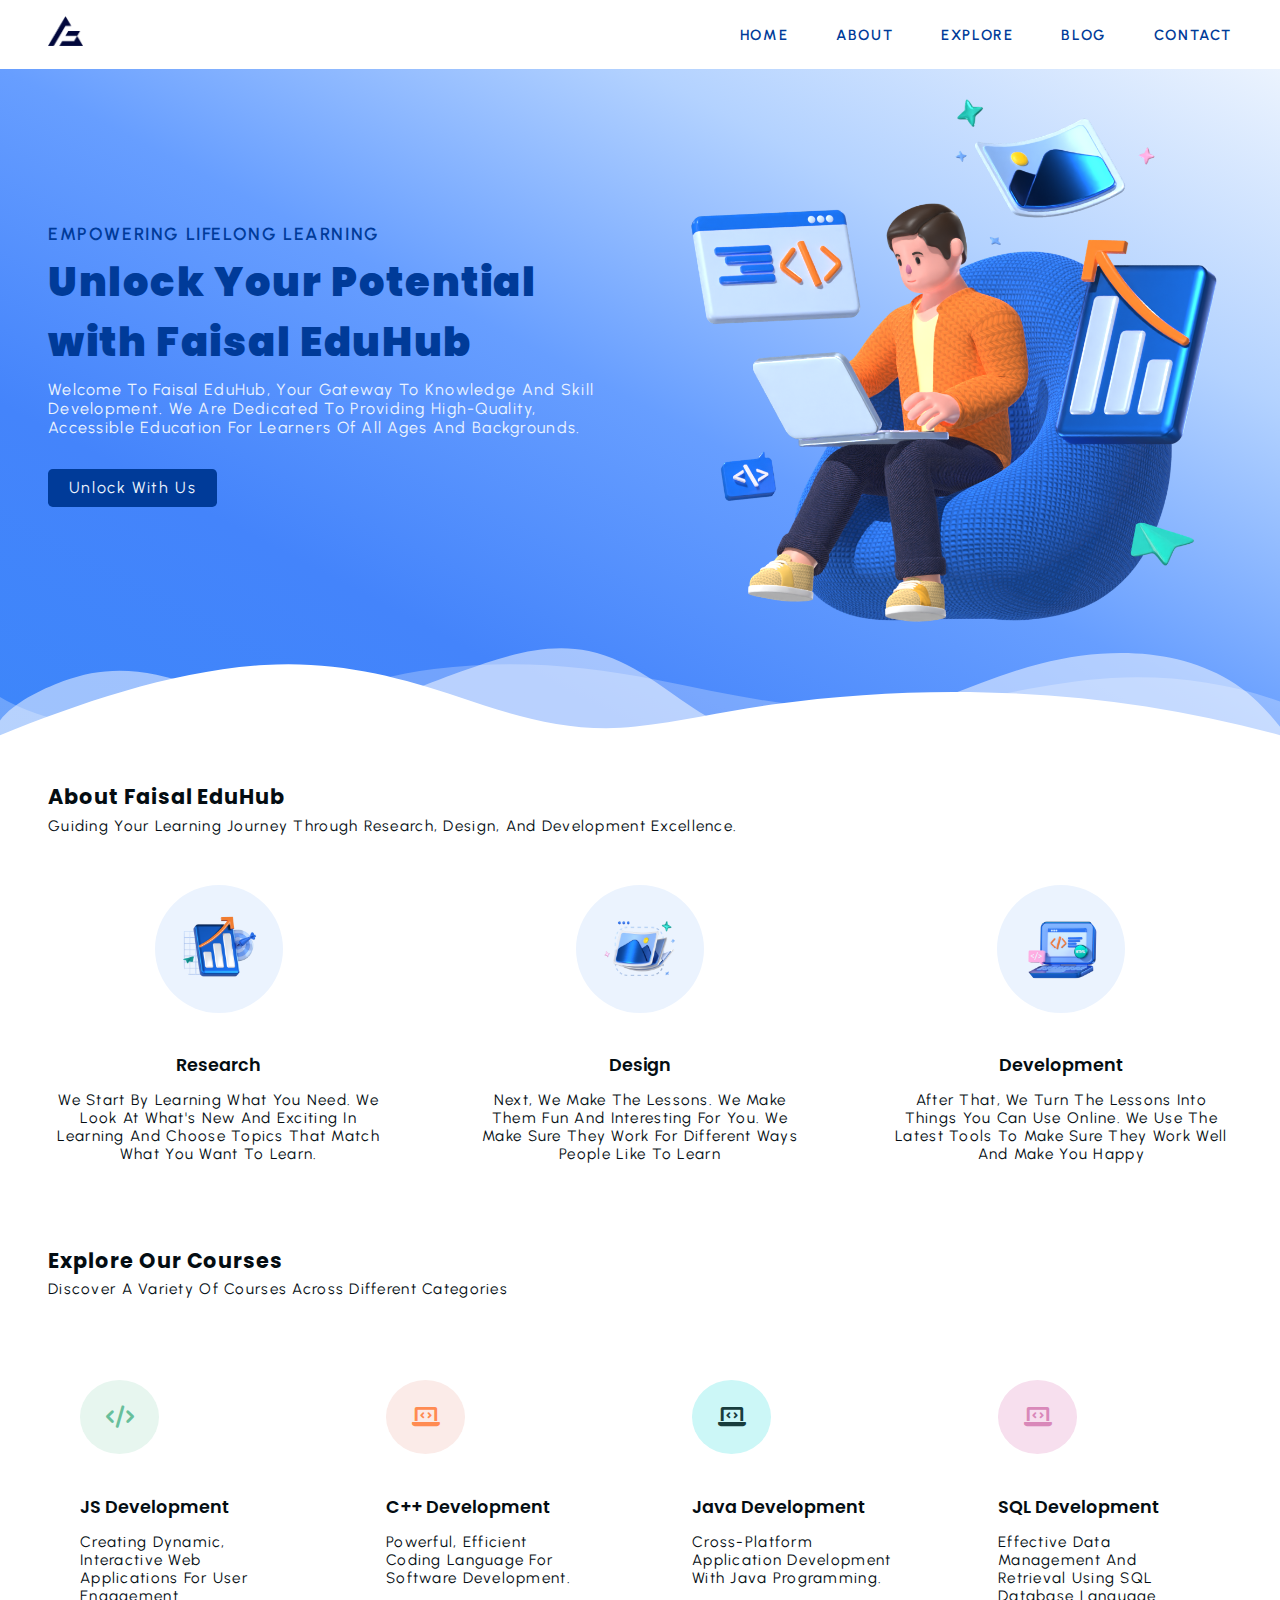
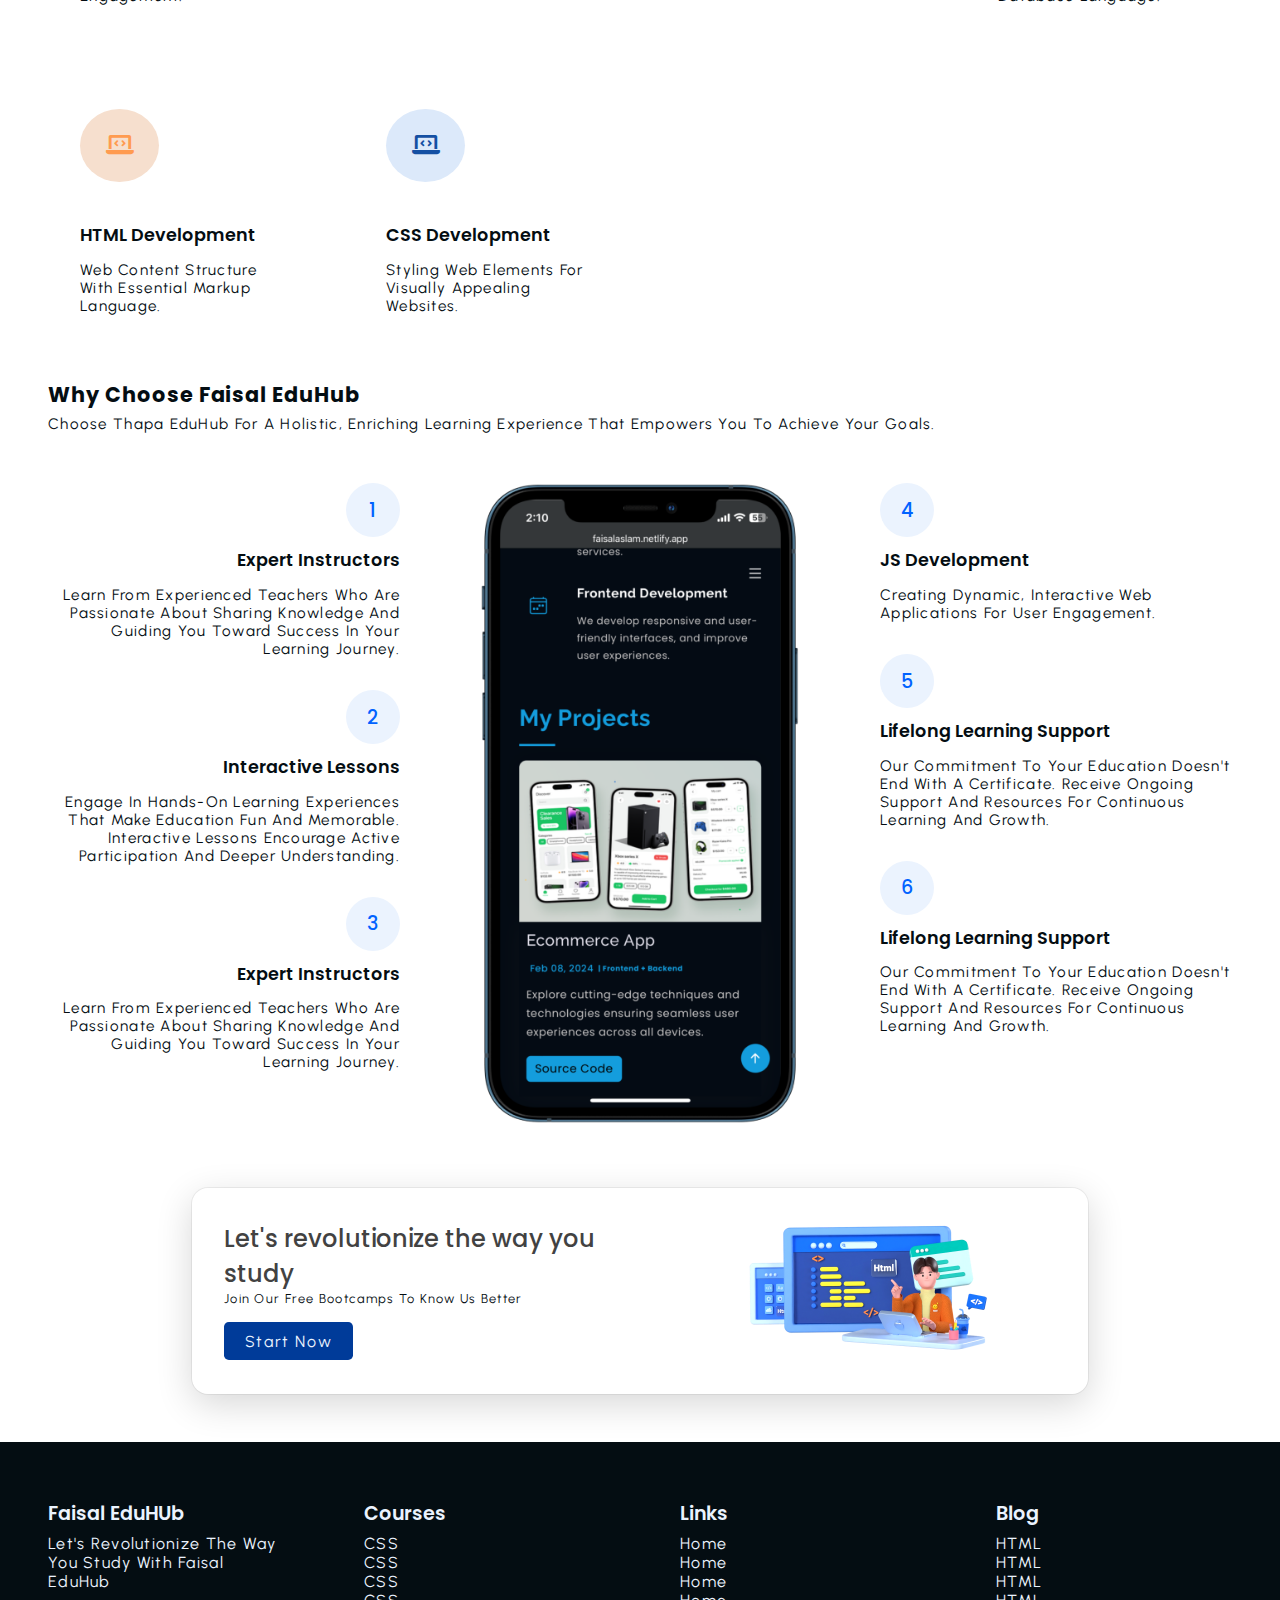
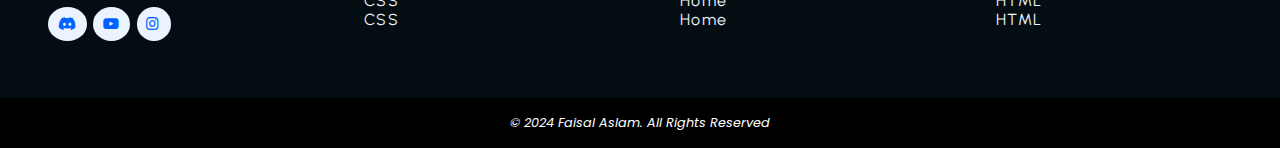
<file: index.html>
<!DOCTYPE html>
<html lang="en">

<head>
    <meta charset="UTF-8">
    <meta name="viewport" content="width=device-width, initial-scale=1.0">
    <title>Faisal EduHub</title>
    <link rel="stylesheet" href="css/style.css">
    <link rel="stylesheet" href="https://cdnjs.cloudflare.com/ajax/libs/font-awesome/6.0.0/css/all.min.css"
        integrity="sha512-9usAa10IRO0HhonpyAIVpjrylPvoDwiPUiKdWk5t3PyolY1cOd4DSE0Ga+ri4AuTroPR5aQvXU9xC6qOPnzFeg=="
        crossorigin="anonymous" referrerpolicy="no-referrer" />
</head>

<body>

    <!-- ========== Start Header Section ========== -->
    <header>
        <div class="container">
            <div class="section-header">
                <div class="image">
                    <a href="index.html"><img src="./images/myLogo.png" alt="My Brand Logo"></a>
                </div>

                <ul class="nav-bar">
                    <li class="nav-items"><a href="index.html" class="nav-lins">home</a></li>
                    <li class="nav-items"><a href="about.html" class="nav-lins">about</a></li>
                    <li class="nav-items"><a href="explore.html" class="nav-lins">explore</a></li>
                    <li class="nav-items"><a href="blog.html" class="nav-lins">blog</a></li>
                    <li class="nav-items"><a href="contact.html" class="nav-lins">contact</a></li>
                </ul>

            </div>
        </div>
    </header>

    <!-- ========== End Header Section ========== -->

    <!-- ========== Start Hero Section ========== -->
    <main>
        <div class="hero-section">
            <div class="container ">
                <div class="grid grid-two--cols">
                    <div class="hero-left">
                        <div class="hero-subh">
                            <p>EMPOWERING LIFELONG LEARNING</p>
                        </div>
                        <div class="hero-heading">
                            <h1>Unlock Your Potential with Faisal EduHub</h1>
                        </div>
                        <div class="hero-para">
                            <p>
                                Welcome to Faisal EduHub, your gateway to knowledge and skill
                                development. We are dedicated to providing high-quality,
                                accessible education for learners of all ages and backgrounds.
                            </p>
                        </div>

                        <div class="hero-button">
                            <a href="#" class="button">Unlock with us</a>
                        </div>
                    </div>

                    <div class="hero-right">
                        <div class="hero-image">
                            <img src="./images/main-hero.png" alt="Coding With Faisal">
                        </div>
                    </div>
                </div>
            </div>
        </div>

        <!-- Shape Divider -->
        <div class="custom-shape-divider-bottom-1732095717">
            <svg data-name="Layer 1" xmlns="http://www.w3.org/2000/svg" viewBox="0 0 1200 120"
                preserveAspectRatio="none">
                <path
                    d="M0,0V46.29c47.79,22.2,103.59,32.17,158,28,70.36-5.37,136.33-33.31,206.8-37.5C438.64,32.43,512.34,53.67,583,72.05c69.27,18,138.3,24.88,209.4,13.08,36.15-6,69.85-17.84,104.45-29.34C989.49,25,1113-14.29,1200,52.47V0Z"
                    opacity=".25" class="shape-fill"></path>
                <path
                    d="M0,0V15.81C13,36.92,27.64,56.86,47.69,72.05,99.41,111.27,165,111,224.58,91.58c31.15-10.15,60.09-26.07,89.67-39.8,40.92-19,84.73-46,130.83-49.67,36.26-2.85,70.9,9.42,98.6,31.56,31.77,25.39,62.32,62,103.63,73,40.44,10.79,81.35-6.69,119.13-24.28s75.16-39,116.92-43.05c59.73-5.85,113.28,22.88,168.9,38.84,30.2,8.66,59,6.17,87.09-7.5,22.43-10.89,48-26.93,60.65-49.24V0Z"
                    opacity=".5" class="shape-fill"></path>
                <path
                    d="M0,0V5.63C149.93,59,314.09,71.32,475.83,42.57c43-7.64,84.23-20.12,127.61-26.46,59-8.63,112.48,12.24,165.56,35.4C827.93,77.22,886,95.24,951.2,90c86.53-7,172.46-45.71,248.8-84.81V0Z"
                    class="shape-fill"></path>
            </svg>
        </div>
    </main>
    <!-- ========== End Hero Section ========== -->

    <br>

    <!-- ========== Start About Section ========== -->
    <div class="container">
        <section class="section-about">
            <div class="heading">
                <h2>
                    About Faisal EduHub
                </h2>
            </div>
            <div class="para">
                <p>
                    Guiding Your Learning Journey through Research, Design, and Development Excellence.
                </p>
            </div>
            <br>
            <br>
            <div class="grid grid-three--cols">
                <div class="child">
                    <div class="about-image">
                        <img src="./images/research.png" alt="Research logo">
                    </div>

                    <div class="heading-3">
                        <h3>
                            Research
                        </h3>
                    </div>
                    <div class="para">
                        <p>
                            We start by learning what you need. We look at what's new and exciting in learning and
                            choose
                            topics
                            that match what you want to learn.
                        </p>
                    </div>
                </div>

                <div class="child">
                    <div class="about-image">
                        <img src="./images/design.png" alt="Research logo">
                    </div>

                    <div class="heading-3">
                        <h3>
                            Design
                        </h3>
                    </div>
                    <div class="para">
                        <p>
                            Next, we make the lessons. We make them fun and interesting for you. We make sure they work
                            for
                            different ways people like to learn
                        </p>
                    </div>
                </div>

                <div class="child">
                    <div class="about-image">
                        <img src="./images/Coding.png" alt="Design logo">
                    </div>

                    <div class="heading-3">
                        <h3>
                            Development
                        </h3>
                    </div>
                    <div class="para">
                        <p>
                            After that, we turn the lessons into things you can use online. We use the latest tools to
                            make
                            sure they work well and make you happy
                        </p>
                    </div>
                </div>


            </div>
        </section>
    </div>

    <!-- ========== End About Section ========== -->
    <br>
    <br>
    <!-- ========== Start Courses Section ========== -->
    <div class="container">
        <section class="section-about">
            <div class="heading">
                <h2>
                    Explore Our Courses
                </h2>
            </div>
            <div class="para">
                <p>
                    Discover a variety of courses across different categories
                </p>
            </div>
            <br>
            <br>
            <div class="grid grid-four--cols">
                <div class="course">
                    <div class="course-section">
                        <i class="fa-solid fa-code"></i>
                    </div>

                    <div class="heading-3">
                        <h3>
                            JS Development
                        </h3>
                    </div>
                    <div class="para">
                        <p>
                            Creating dynamic, interactive web applications for user engagement.
                        </p>
                    </div>
                </div>
                <div class="course">
                    <div class="course-section">
                        <i class="fa-solid fa-laptop-code"></i>
                    </div>

                    <div class="heading-3">
                        <h3>
                            C++ Development
                        </h3>
                    </div>
                    <div class="para">
                        <p>
                            Powerful, efficient coding language for software development.
                    </div>
                </div>
                <div class="course">
                    <div class="course-section">
                        <i class="fa-solid fa-laptop-code"></i>
                    </div>

                    <div class="heading-3">
                        <h3>
                            Java Development
                        </h3>
                    </div>
                    <div class="para">
                        <p>
                            Cross-platform application development with Java programming.
                        </p>
                    </div>
                </div>
                <div class="course">
                    <div class="course-section">
                        <i class="fa-solid fa-laptop-code"></i>
                    </div>

                    <div class="heading-3">
                        <h3>
                            SQL Development
                        </h3>
                    </div>
                    <div class="para">
                        <p>
                            Effective data management and retrieval using SQL database language.
                        </p>
                    </div>
                </div>
                <div class="course">
                    <div class="course-section">
                        <i class="fa-solid fa-laptop-code"></i>
                    </div>

                    <div class="heading-3">
                        <h3>
                            HTML Development
                        </h3>
                    </div>
                    <div class="para">
                        <p>
                            Web content structure with essential markup language.
                        </p>
                    </div>
                </div>
                <div class="course">
                    <div class="course-section">
                        <i class="fa-solid fa-laptop-code"></i>
                    </div>

                    <div class="heading-3">
                        <h3>
                            CSS Development
                        </h3>
                    </div>
                    <div class="para">
                        <p>
                            Styling web elements for visually appealing websites.
                        </p>
                    </div>
                </div>


            </div>
        </section>
    </div>
    <!-- ========== End Courses Section ========== -->

    <!-- ========== Start Why Choose Us Section ========== -->
    <div class="container">
        <section class="section-about">
            <div class="heading">
                <h2>
                    Why Choose Faisal EduHub
                </h2>
            </div>
            <div class="para">
                <p>
                    Choose Thapa EduHub for a holistic, enriching learning experience that empowers you to achieve your
                    goals.
                </p>
            </div>
            <br>
            <br>
            <div class="why-choose">
                <div class="grid grid-three--cols">
                    <div class="why-choose--left">
                        <div class="data">
                            <div class="heading-3">
                                <h4>
                                    1
                                </h4>
                            </div>
                            <div class="heading-3">
                                <h3>
                                    Expert Instructors
                                </h3>
                            </div>
                            <div class="para">
                                <p>
                                    Learn from experienced teachers who are passionate about sharing knowledge and
                                    guiding
                                    you
                                    toward success in your learning journey.
                                </p>
                            </div>
                        </div>
                        <div class="data">
                            <div class="heading-3">
                                <h4>
                                    2
                                </h4>
                            </div>
                            <div class="heading-3">
                                <h3>
                                    Interactive Lessons
                                </h3>
                            </div>
                            <div class="para">
                                <p>
                                    Engage in hands-on learning experiences that make education fun and memorable.
                                    Interactive lessons encourage active participation and deeper understanding.
                                </p>
                            </div>
                        </div>
                        <div class="data">
                            <div class="heading-3">
                                <h4>
                                    3
                                </h4>
                            </div>
                            <div class="heading-3">
                                <h3>
                                    Expert Instructors
                                </h3>
                            </div>
                            <div class="para">
                                <p>
                                    Learn from experienced teachers who are passionate about sharing knowledge and
                                    guiding
                                    you
                                    toward success in your learning journey.
                                </p>
                            </div>
                        </div>

                    </div>

                    <div class="why-choose-middle">
                        <div class="why-choose-image">
                            <img src="./images/mobile.png" alt="My Personal Site">
                        </div>

                    </div>

                    <div class="why-choose-right">
                        <div class="data">
                            <div class="heading-3">
                                <h4>
                                    4
                                </h4>
                            </div>
                            <div class="heading-3">
                                <h3>
                                    JS Development
                                </h3>
                            </div>
                            <div class="para">
                                <p>
                                    Creating dynamic, interactive web applications for user engagement.
                                </p>
                            </div>
                        </div>
                        <div class="data">
                            <div class="heading-3">
                                <h4>
                                    5
                                </h4>
                            </div>
                            <div class="heading-3">
                                <h3>
                                    Lifelong Learning Support
                                </h3>
                            </div>
                            <div class="para">
                                <p>
                                    Our commitment to your education doesn't end with a certificate. Receive ongoing
                                    support and resources for continuous learning and growth.
                                </p>
                            </div>
                        </div>
                        <div class="data">
                            <div class="heading-3">
                                <h4>
                                    6
                                </h4>
                            </div>
                            <div class="heading-3">
                                <h3>
                                    Lifelong Learning Support
                                </h3>
                            </div>
                            <div class="para">
                                <p>
                                    Our commitment to your education doesn't end with a certificate. Receive ongoing
                                    support and resources for continuous learning and growth.
                                </p>
                            </div>
                        </div>
                    </div>
                </div>
            </div>

        </section>
    </div>

    <!-- ========== End Why Choose Us Section ========== -->

    <!-- ========== Start Boot Camp Section ========== -->
    <div class="bootcamp" id="contact-section">
        <div class="free-bootcamp">
            <div class="container">
                <div class="bootcamp-section">
                    <div class="container ">
                        <div class="grid grid-two--cols">
                            <div class="bootcamp-left">
                                <div class="bootcamp-heading">
                                    <h4>Let's revolutionize the way you study</h4>
                                </div>
                                <div class="bootcamp-para">
                                    <p>
                                        Join our free bootcamps to know us better
                                    </p>
                                </div>

                                <div class="bootcamp-button">
                                    <a href="#" class="button">Start Now</a>
                                </div>
                            </div>

                            <div class="bootcamp-right">
                                <div class="bootcamp-image">
                                    <img src="./images/main.png" alt="Coding With Faisal">
                                </div>
                            </div>
                        </div>
                    </div>
                </div>
            </div>
        </div>
    </div>
    <!-- ========== End Boot Camp Section ========== -->

    <!-- ========== Start Footer Section ========== -->

    <div class="footer-section">
        <footer>
            <div class="container">
                <div class="grid grid-four--cols">
                    <div class="foorter-sections">
                        <h5>Faisal EduHUb</h5>
                        <p>Let's revolutionize the way you study with Faisal EduHub</p>

                        <div class="social-footer--icons">
                            <a href="https://discord.gg/fDuFEXfyyH" target="_blank" alt="my discord server link">
                                <i class="fa-brands fa-discord"></i>
                            </a>
                            <a href="https://www.youtube.com/thapatechnical" target="_blank"
                                alt="my youtube channel link">
                                <i class="fa-brands fa-youtube"></i>
                            </a>
                            <a href="https://www.instagram.com/thapatechnical/" target="_blank"
                                alt="my instagram profile link">
                                <i class="fa-brands fa-instagram"></i>
                            </a>
                        </div>
                    </div>
                    <div class="foorter-sections">
                        <h5>Courses</h5>
                        <p>CSS</p>
                        <p>CSS</p>
                        <p>CSS</p>
                        <p>CSS</p>
                        <p>CSS</p>

                    </div>
                    <div class="foorter-sections">
                        <h5>Links</h5>
                        <p>Home</p>
                        <p>Home</p>
                        <p>Home</p>
                        <p>Home</p>
                        <p>Home</p>

                    </div>
                    <div class="foorter-sections">
                        <h5>Blog</h5>
                        <p>HTML</p>
                        <p>HTML</p>
                        <p>HTML</p>
                        <p>HTML</p>
                        <p>HTML</p>

                    </div>
                </div>
            </div>
        </footer>

        <div class="copy-right-section">
            <h6>© 2024 Faisal Aslam. All Rights Reserved</h6>
        </div>
    </div>
    <!-- ========== End Footer Section ========== -->

</body>

</html>
</file>
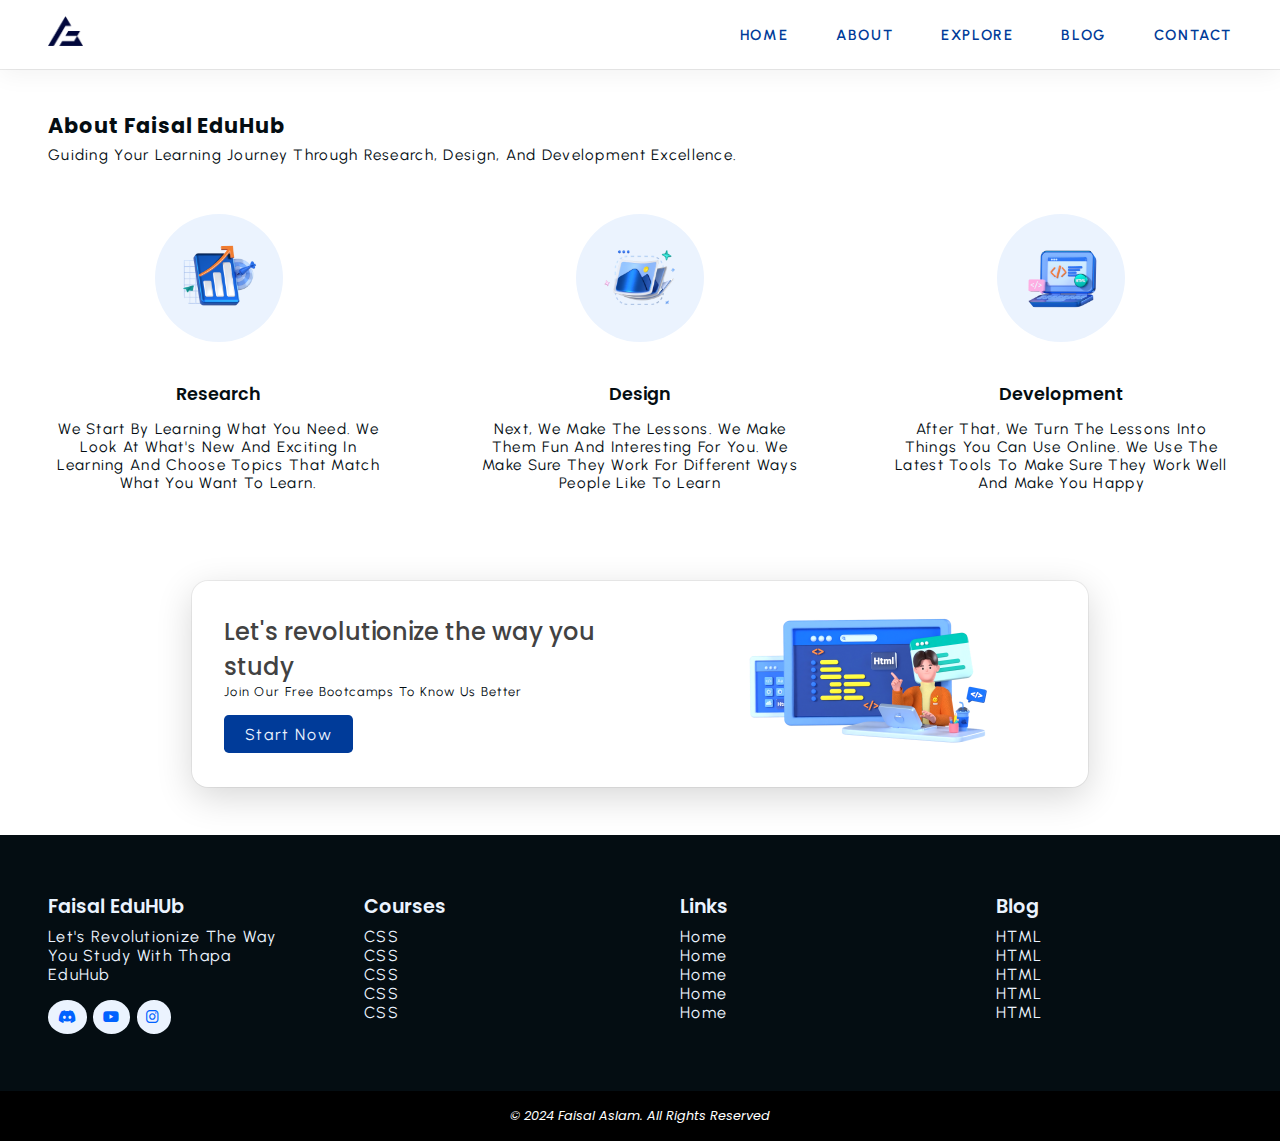
<file: about.html>
<!DOCTYPE html>
<html lang="en">

<head>
    <meta charset="UTF-8">
    <meta name="viewport" content="width=device-width, initial-scale=1.0">
    <title>About Page</title>
    <link rel="stylesheet" href="css/style.css">
    <link rel="stylesheet" href="https://cdnjs.cloudflare.com/ajax/libs/font-awesome/6.0.0/css/all.min.css"
        integrity="sha512-9usAa10IRO0HhonpyAIVpjrylPvoDwiPUiKdWk5t3PyolY1cOd4DSE0Ga+ri4AuTroPR5aQvXU9xC6qOPnzFeg=="
        crossorigin="anonymous" referrerpolicy="no-referrer" />
</head>

<body>

    <!-- ========== Start Header Section ========== -->
    <header>
        <div class="container">
            <div class="section-header">
                <div class="image">
                    <a href="index.html"><img src="./images/myLogo.png" alt="My Brand Logo"></a>
                </div>

                <ul class="nav-bar">
                    <li class="nav-items"><a href="index.html" class="nav-lins">home</a></li>
                    <li class="nav-items"><a href="about.html" class="nav-lins">about</a></li>
                    <li class="nav-items"><a href="explore.html" class="nav-lins">explore</a></li>
                    <li class="nav-items"><a href="blog.html" class="nav-lins">blog</a></li>
                    <li class="nav-items"><a href="contact.html" class="nav-lins">contact</a></li>
                </ul>

            </div>
        </div>
    </header>

    <!-- ========== End Header Section ========== -->


    <br>

    <!-- ========== Start About Section ========== -->
    <div class="container">
        <section class="section-about">
            <div class="heading">
                <h2>
                    About Faisal EduHub
                </h2>
            </div>
            <div class="para">
                <p>
                    Guiding Your Learning Journey through Research, Design, and Development Excellence.
                </p>
            </div>
            <br>
            <br>
            <div class="grid grid-three--cols">
                <div class="child">
                    <div class="about-image">
                        <img src="./images/research.png" alt="Research logo">
                    </div>

                    <div class="heading-3">
                        <h3>
                            Research
                        </h3>
                    </div>
                    <div class="para">
                        <p>
                            We start by learning what you need. We look at what's new and exciting in learning and
                            choose
                            topics
                            that match what you want to learn.
                        </p>
                    </div>
                </div>

                <div class="child">
                    <div class="about-image">
                        <img src="./images/design.png" alt="Research logo">
                    </div>

                    <div class="heading-3">
                        <h3>
                            Design
                        </h3>
                    </div>
                    <div class="para">
                        <p>
                            Next, we make the lessons. We make them fun and interesting for you. We make sure they work
                            for
                            different ways people like to learn
                        </p>
                    </div>
                </div>

                <div class="child">
                    <div class="about-image">
                        <img src="./images/Coding.png" alt="Design logo">
                    </div>

                    <div class="heading-3">
                        <h3>
                            Development
                        </h3>
                    </div>
                    <div class="para">
                        <p>
                            After that, we turn the lessons into things you can use online. We use the latest tools to
                            make
                            sure they work well and make you happy
                        </p>
                    </div>
                </div>


            </div>
        </section>
    </div>

    <!-- ========== End About Section ========== -->
    <br>

    <!-- ========== Start Boot Camp Section ========== -->
    <div class="bootcamp">
        <div class="free-bootcamp">
            <div class="container">
                <div class="bootcamp-section">
                    <div class="container ">
                        <div class="grid grid-two--cols">
                            <div class="bootcamp-left">
                                <div class="bootcamp-heading">
                                    <h4>Let's revolutionize the way you study</h4>
                                </div>
                                <div class="bootcamp-para">
                                    <p>
                                        Join our free bootcamps to know us better
                                    </p>
                                </div>

                                <div class="bootcamp-button">
                                    <a href="#" class="button">Start Now</a>
                                </div>
                            </div>

                            <div class="bootcamp-right">
                                <div class="bootcamp-image">
                                    <img src="./images/main.png" alt="Coding With Faisal">
                                </div>
                            </div>
                        </div>
                    </div>
                </div>
            </div>
        </div>
    </div>
    <!-- ========== End Boot Camp Section ========== -->

    <!-- ========== Start Footer Section ========== -->

    <div class="footer-section">
        <footer>
            <div class="container">
                <div class="grid grid-four--cols">
                    <div class="foorter-sections">
                        <h5>Faisal EduHUb</h5>
                        <p>Let's revolutionize the way you study with Thapa EduHub</p>

                        <div class="social-footer--icons">
                            <a href="https://discord.gg/fDuFEXfyyH" target="_blank" alt="my discord server link">
                                <i class="fa-brands fa-discord"></i>
                            </a>
                            <a href="https://www.youtube.com/thapatechnical" target="_blank"
                                alt="my youtube channel link">
                                <i class="fa-brands fa-youtube"></i>
                            </a>
                            <a href="https://www.instagram.com/thapatechnical/" target="_blank"
                                alt="my instagram profile link">
                                <i class="fa-brands fa-instagram"></i>
                            </a>
                        </div>
                    </div>
                    <div class="foorter-sections">
                        <h5>Courses</h5>
                        <p>CSS</p>
                        <p>CSS</p>
                        <p>CSS</p>
                        <p>CSS</p>
                        <p>CSS</p>

                    </div>
                    <div class="foorter-sections">
                        <h5>Links</h5>
                        <p>Home</p>
                        <p>Home</p>
                        <p>Home</p>
                        <p>Home</p>
                        <p>Home</p>

                    </div>
                    <div class="foorter-sections">
                        <h5>Blog</h5>
                        <p>HTML</p>
                        <p>HTML</p>
                        <p>HTML</p>
                        <p>HTML</p>
                        <p>HTML</p>

                    </div>
                </div>
            </div>
        </footer>

        <div class="copy-right-section">
            <h6>© 2024 Faisal Aslam. All Rights Reserved</h6>
        </div>
    </div>
    <!-- ========== End Footer Section ========== -->

</body>

</html>
</file>
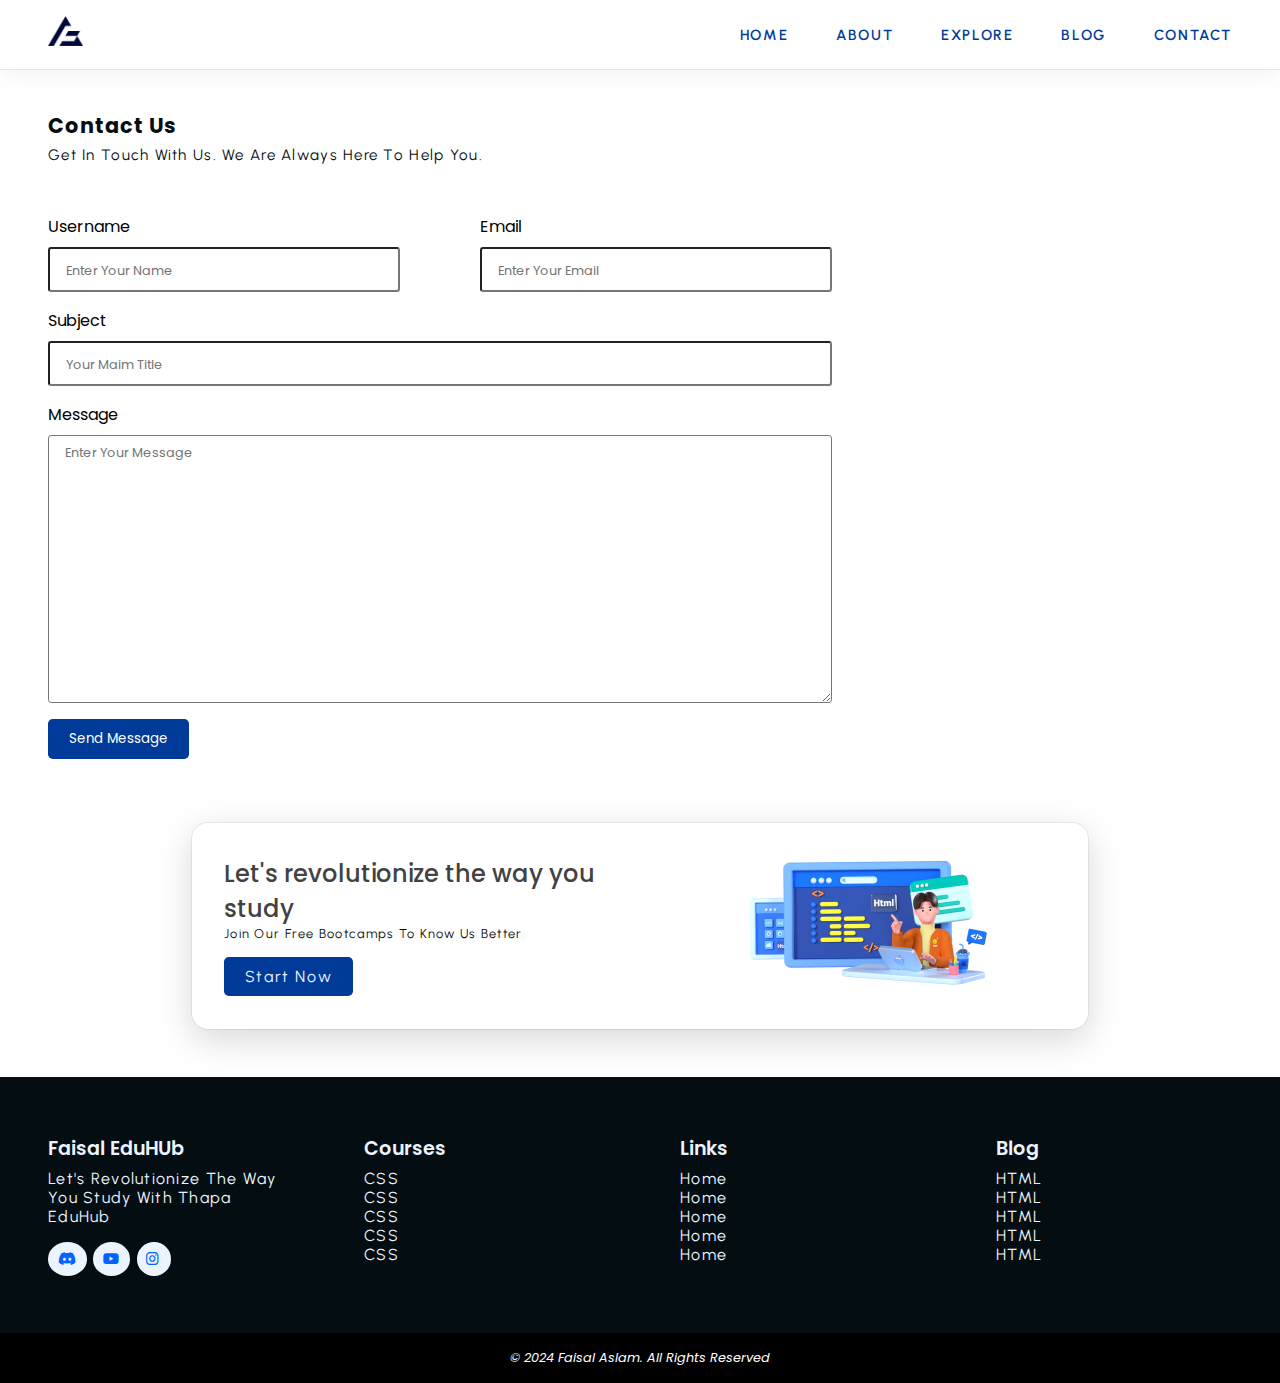
<file: contact.html>
<!DOCTYPE html>
<html lang="en">

<head>
    <meta charset="UTF-8">
    <meta name="viewport" content="width=device-width, initial-scale=1.0">
    <title>Contact Page</title>
    <link rel="stylesheet" href="css/style.css">
    <link rel="stylesheet" href="https://cdnjs.cloudflare.com/ajax/libs/font-awesome/6.0.0/css/all.min.css"
        integrity="sha512-9usAa10IRO0HhonpyAIVpjrylPvoDwiPUiKdWk5t3PyolY1cOd4DSE0Ga+ri4AuTroPR5aQvXU9xC6qOPnzFeg=="
        crossorigin="anonymous" referrerpolicy="no-referrer" />
</head>

<body>

    <!-- ========== Start Header Section ========== -->
    <header>
        <div class="container">
            <div class="section-header">
                <div class="image">
                    <a href="index.html"><img src="./images/myLogo.png" alt="My Brand Logo"></a>
                </div>

                <ul class="nav-bar">
                    <li class="nav-items"><a href="index.html" class="nav-lins">home</a></li>
                    <li class="nav-items"><a href="about.html" class="nav-lins">about</a></li>
                    <li class="nav-items"><a href="explore.html" class="nav-lins">explore</a></li>
                    <li class="nav-items"><a href="blog.html" class="nav-lins">blog</a></li>
                    <li class="nav-items"><a href="contact.html" class="nav-lins">contact</a></li>
                </ul>

            </div>
        </div>
    </header>

    <!-- ========== End Header Section ========== -->

    <br>

    <!-- ========== Start Contact Section ========== -->
    <div class="contact-us">
        <div class="container">
            <section class="section-about">
                <div class="heading">
                    <h2>
                        Contact Us
                    </h2>
                </div>
                <div class="para">
                    <p>
                        Get in touch with us. We are always here to help you.
                    </p>
                </div>
                <br>
                <br>

            </section>

            <div class="grid grid-two--cols">

                <div class="section-form">
                    <form>
                        <div class="grid grid-two--cols">
                            <div class="form-data">
                                <label for="name">Username</label>
                                <input type="text" name="name" required placeholder="Enter your name">
                            </div>

                            <div class="form-data">
                                <label for="email">Email</label>
                                <input type="email" name="email" placeholder="Enter your email" required>
                            </div>
                        </div>

                        <div class="form-data">
                            <label for="subject">Subject</label>
                            <input type="text" name="subject" placeholder="your maim title" required>
                        </div>

                        <div class="form-data">
                            <label for="message">Message</label>
                            <textarea name="message" id="message" rows="10" cols="1"
                                placeholder="Enter your message"></textarea>
                        </div>

                        <div class="button">
                            <Button>Send Message</Button>
                        </div>
                    </form>
                </div>

                <div class="section-map">
                    <iframe
                        src="https://www.google.com/maps/embed?pb=!1m18!1m12!1m3!1d26663.345428893866!2d74.00770178562034!3d33.347087349516336!2m3!1f0!2f0!3f0!3m2!1i1024!2i768!4f13.1!3m3!1m2!1s0x391fd0a010b01303%3A0xe64e17dc9e1f785!2sKhuiratta!5e0!3m2!1sen!2s!4v1732317719553!5m2!1sen!2s"
                        width="600" height="450" style="border:0;" allowfullscreen="" loading="lazy"
                        referrerpolicy="no-referrer-when-downgrade"></iframe>
                </div>

            </div>
        </div>
    </div>
    <!-- ========== End Contact Section ========== -->

    <!-- ========== Start Boot Camp Section ========== -->
    <div class="bootcamp">
        <div class="free-bootcamp">
            <div class="container">
                <div class="bootcamp-section">
                    <div class="container ">
                        <div class="grid grid-two--cols">
                            <div class="bootcamp-left">
                                <div class="bootcamp-heading">
                                    <h4>Let's revolutionize the way you study</h4>
                                </div>
                                <div class="bootcamp-para">
                                    <p>
                                        Join our free bootcamps to know us better
                                    </p>
                                </div>

                                <div class="bootcamp-button">
                                    <a href="#" class="button">Start Now</a>
                                </div>
                            </div>

                            <div class="bootcamp-right">
                                <div class="bootcamp-image">
                                    <img src="./images/main.png" alt="Coding With Faisal">
                                </div>
                            </div>
                        </div>
                    </div>
                </div>
            </div>
        </div>
    </div>
    <!-- ========== End Boot Camp Section ========== -->

    <!-- ========== Start Footer Section ========== -->

    <div class="footer-section">
        <footer>
            <div class="container">
                <div class="grid grid-four--cols">
                    <div class="foorter-sections">
                        <h5>Faisal EduHUb</h5>
                        <p>Let's revolutionize the way you study with Thapa EduHub</p>

                        <div class="social-footer--icons">
                            <a href="https://discord.gg/fDuFEXfyyH" target="_blank" alt="my discord server link">
                                <i class="fa-brands fa-discord"></i>
                            </a>
                            <a href="https://www.youtube.com/thapatechnical" target="_blank"
                                alt="my youtube channel link">
                                <i class="fa-brands fa-youtube"></i>
                            </a>
                            <a href="https://www.instagram.com/thapatechnical/" target="_blank"
                                alt="my instagram profile link">
                                <i class="fa-brands fa-instagram"></i>
                            </a>
                        </div>
                    </div>
                    <div class="foorter-sections">
                        <h5>Courses</h5>
                        <p>CSS</p>
                        <p>CSS</p>
                        <p>CSS</p>
                        <p>CSS</p>
                        <p>CSS</p>

                    </div>
                    <div class="foorter-sections">
                        <h5>Links</h5>
                        <p>Home</p>
                        <p>Home</p>
                        <p>Home</p>
                        <p>Home</p>
                        <p>Home</p>

                    </div>
                    <div class="foorter-sections">
                        <h5>Blog</h5>
                        <p>HTML</p>
                        <p>HTML</p>
                        <p>HTML</p>
                        <p>HTML</p>
                        <p>HTML</p>

                    </div>
                </div>
            </div>
        </footer>

        <div class="copy-right-section">
            <h6>© 2024 Faisal Aslam. All Rights Reserved</h6>
        </div>
    </div>
    <!-- ========== End Footer Section ========== -->

</body>

</html>
</file>
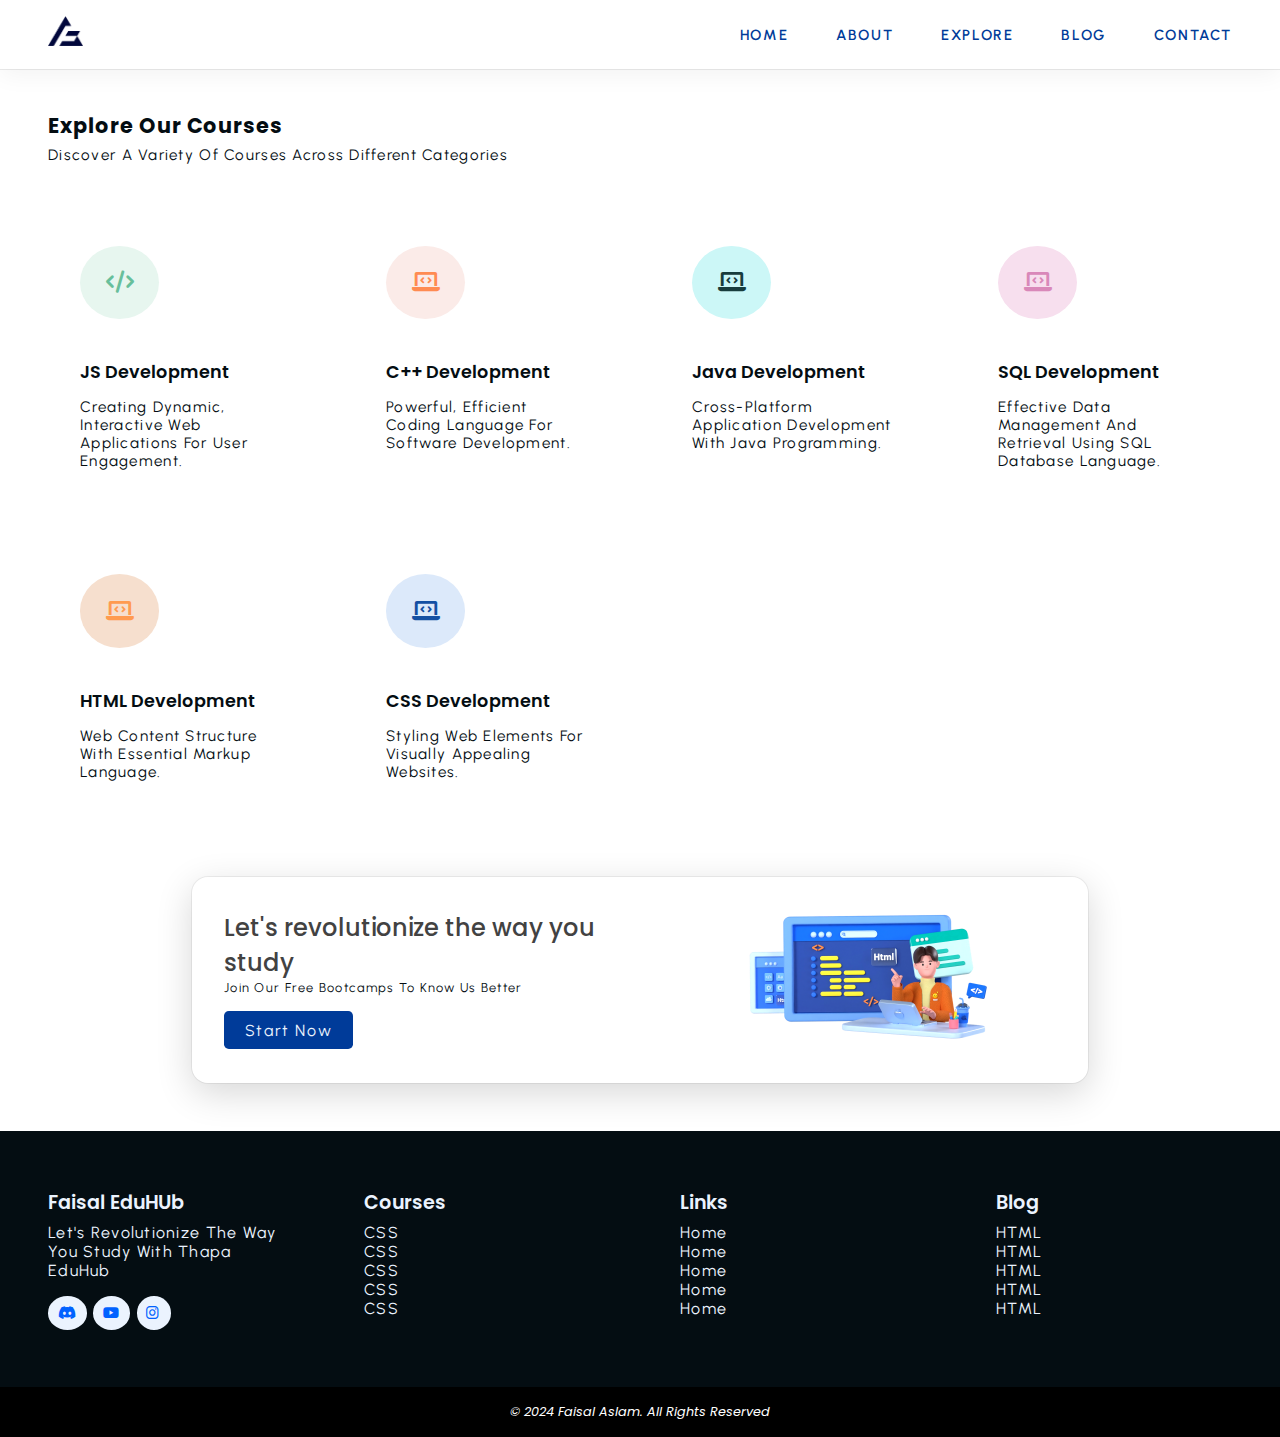
<file: explore.html>
<!DOCTYPE html>
<html lang="en">

<head>
    <meta charset="UTF-8">
    <meta name="viewport" content="width=device-width, initial-scale=1.0">
    <title>Explore Page</title>
    <link rel="stylesheet" href="css/style.css">
    <link rel="stylesheet" href="https://cdnjs.cloudflare.com/ajax/libs/font-awesome/6.0.0/css/all.min.css"
        integrity="sha512-9usAa10IRO0HhonpyAIVpjrylPvoDwiPUiKdWk5t3PyolY1cOd4DSE0Ga+ri4AuTroPR5aQvXU9xC6qOPnzFeg=="
        crossorigin="anonymous" referrerpolicy="no-referrer" />
</head>

<body>

    <!-- ========== Start Header Section ========== -->
    <header>
        <div class="container">
            <div class="section-header">
                <div class="image">
                    <a href="index.html"><img src="./images/myLogo.png" alt="My Brand Logo"></a>
                </div>

                <ul class="nav-bar">
                    <li class="nav-items"><a href="index.html" class="nav-lins">home</a></li>
                    <li class="nav-items"><a href="about.html" class="nav-lins">about</a></li>
                    <li class="nav-items"><a href="explore.html" class="nav-lins">explore</a></li>
                    <li class="nav-items"><a href="blog.html" class="nav-lins">blog</a></li>
                    <li class="nav-items"><a href="contact.html" class="nav-lins">contact</a></li>
                </ul>

            </div>
        </div>
    </header>

    <!-- ========== End Header Section ========== -->

    <br>

    <!-- ========== Start Courses Section ========== -->
    <div class="container">
        <section class="section-about">
            <div class="heading">
                <h2>
                    Explore Our Courses
                </h2>
            </div>
            <div class="para">
                <p>
                    Discover a variety of courses across different categories
                </p>
            </div>
            <br>
            <br>
            <div class="grid grid-four--cols">
                <div class="course">
                    <div class="course-section">
                        <i class="fa-solid fa-code"></i>
                    </div>

                    <div class="heading-3">
                        <h3>
                            JS Development
                        </h3>
                    </div>
                    <div class="para">
                        <p>
                            Creating dynamic, interactive web applications for user engagement.
                        </p>
                    </div>
                </div>
                <div class="course">
                    <div class="course-section">
                        <i class="fa-solid fa-laptop-code"></i>
                    </div>

                    <div class="heading-3">
                        <h3>
                            C++ Development
                        </h3>
                    </div>
                    <div class="para">
                        <p>
                            Powerful, efficient coding language for software development.
                    </div>
                </div>
                <div class="course">
                    <div class="course-section">
                        <i class="fa-solid fa-laptop-code"></i>
                    </div>

                    <div class="heading-3">
                        <h3>
                            Java Development
                        </h3>
                    </div>
                    <div class="para">
                        <p>
                            Cross-platform application development with Java programming.
                        </p>
                    </div>
                </div>
                <div class="course">
                    <div class="course-section">
                        <i class="fa-solid fa-laptop-code"></i>
                    </div>

                    <div class="heading-3">
                        <h3>
                            SQL Development
                        </h3>
                    </div>
                    <div class="para">
                        <p>
                            Effective data management and retrieval using SQL database language.
                        </p>
                    </div>
                </div>
                <div class="course">
                    <div class="course-section">
                        <i class="fa-solid fa-laptop-code"></i>
                    </div>

                    <div class="heading-3">
                        <h3>
                            HTML Development
                        </h3>
                    </div>
                    <div class="para">
                        <p>
                            Web content structure with essential markup language.
                        </p>
                    </div>
                </div>
                <div class="course">
                    <div class="course-section">
                        <i class="fa-solid fa-laptop-code"></i>
                    </div>

                    <div class="heading-3">
                        <h3>
                            CSS Development
                        </h3>
                    </div>
                    <div class="para">
                        <p>
                            Styling web elements for visually appealing websites.
                        </p>
                    </div>
                </div>


            </div>
        </section>
    </div>
    <!-- ========== End Courses Section ========== -->

    <!-- ========== Start Boot Camp Section ========== -->
    <div class="bootcamp">
        <div class="free-bootcamp">
            <div class="container">
                <div class="bootcamp-section">
                    <div class="container ">
                        <div class="grid grid-two--cols">
                            <div class="bootcamp-left">
                                <div class="bootcamp-heading">
                                    <h4>Let's revolutionize the way you study</h4>
                                </div>
                                <div class="bootcamp-para">
                                    <p>
                                        Join our free bootcamps to know us better
                                    </p>
                                </div>

                                <div class="bootcamp-button">
                                    <a href="#" class="button">Start Now</a>
                                </div>
                            </div>

                            <div class="bootcamp-right">
                                <div class="bootcamp-image">
                                    <img src="./images/main.png" alt="Coding With Faisal">
                                </div>
                            </div>
                        </div>
                    </div>
                </div>
            </div>
        </div>
    </div>
    <!-- ========== End Boot Camp Section ========== -->

    <!-- ========== Start Footer Section ========== -->

    <div class="footer-section">
        <footer>
            <div class="container">
                <div class="grid grid-four--cols">
                    <div class="foorter-sections">
                        <h5>Faisal EduHUb</h5>
                        <p>Let's revolutionize the way you study with Thapa EduHub</p>

                        <div class="social-footer--icons">
                            <a href="https://discord.gg/fDuFEXfyyH" target="_blank" alt="my discord server link">
                                <i class="fa-brands fa-discord"></i>
                            </a>
                            <a href="https://www.youtube.com/thapatechnical" target="_blank"
                                alt="my youtube channel link">
                                <i class="fa-brands fa-youtube"></i>
                            </a>
                            <a href="https://www.instagram.com/thapatechnical/" target="_blank"
                                alt="my instagram profile link">
                                <i class="fa-brands fa-instagram"></i>
                            </a>
                        </div>
                    </div>
                    <div class="foorter-sections">
                        <h5>Courses</h5>
                        <p>CSS</p>
                        <p>CSS</p>
                        <p>CSS</p>
                        <p>CSS</p>
                        <p>CSS</p>

                    </div>
                    <div class="foorter-sections">
                        <h5>Links</h5>
                        <p>Home</p>
                        <p>Home</p>
                        <p>Home</p>
                        <p>Home</p>
                        <p>Home</p>

                    </div>
                    <div class="foorter-sections">
                        <h5>Blog</h5>
                        <p>HTML</p>
                        <p>HTML</p>
                        <p>HTML</p>
                        <p>HTML</p>
                        <p>HTML</p>

                    </div>
                </div>
            </div>
        </footer>

        <div class="copy-right-section">
            <h6>© 2024 Faisal Aslam. All Rights Reserved</h6>
        </div>
    </div>
    <!-- ========== End Footer Section ========== -->

</body>

</html>
</file>
<file: css/style.css>
@import url("https://fonts.googleapis.com/css2?family=Lato:ital,wght@0,100;0,300;0,400;0,700;0,900;1,100;1,300;1,400;1,700;1,900&family=Montserrat:ital,wght@0,100..900;1,100..900&family=Open+Sans:ital,wght@0,300..800;1,300..800&family=Poppins:ital,wght@0,100;0,200;0,300;0,400;0,500;0,600;0,700;0,800;0,900;1,100;1,200;1,300;1,400;1,500;1,600;1,700;1,800;1,900&family=Roboto:ital,wght@0,100;0,300;0,400;0,500;0,700;0,900;1,100;1,300;1,400;1,500;1,700;1,900&family=Stylish&family=Urbanist:ital,wght@0,100..900;1,100..900&display=swap");
/* font-family: "Urbanist", serif;
font-family: "Poppins", serif; */

/* base rule  */
* {
  padding: 0;
  margin: 0;
  box-sizing: border-box;
  font-family: "Poppins", serif;
}

p,
li,
a {
  list-style-type: none;
  text-decoration: none;
  font-size: 1rem;
  font-family: "Urbanist", serif;
  text-transform: uppercase;
  color: var(--main-color);
  font-weight: 400;
  letter-spacing: 0.1rem;
}

p {
  letter-spacing: 0.08rem;
}

h1,
h2,
h3,
h4,
h5,
h6 {
  color: var(--font-color);
}

.button {
  display: inline-block;
  padding: 0.6rem 1.3rem;
  background-color: var(--hero-heading-color);
  color: var(--supporting-color);
  text-transform: capitalize;
  border-radius: 0.3rem;
  font-family: "Urbanist", serif;
  transition: all 0.3s ease-in;
}

/* theme */
:root {
  --main-color: #0062ff;
  --supporting-color: #ebf3fe;
  --font-color: #424242;
  --bg-color: #f7fcff;
  --heading-color: #000a19;
  --hero-heading-color: #003b99;
  --white-color: #ffffff;
  --para-color: #504e4d;
  --bnt-hover-bg-color: #003b99;
  --btn-box-shadow: rgba(100, 100, 111, 0.2) 0px 7px 29px 0px;
  --footer-bg-color: #040d12;
}

/* layout */
.container {
  padding: 1rem 3rem;
}

.grid {
  display: grid;
}

.grid-two--cols {
  grid-template-columns: repeat(2, 1fr);
  gap: 5rem;
  place-items: center;
}

.grid-three--cols {
  grid-template-columns: repeat(3, 1fr);
  gap: 5rem;
}

.grid-four--cols {
  grid-template-columns: repeat(4, 1fr);
  gap: 2.5rem;
}

.child {
  width: 100%;
  display: grid;
  place-items: center;
  text-align: center;
}

/* module / reusable  */

/* states  */
.button:hover {
  background-color: var(--main-color);
}

/***** Header Section *****/

header {
  width: 100%;
  box-shadow: rgba(0, 0, 0, 0.05) 0px 6px 24px 0px,
    rgba(0, 0, 0, 0.08) 0px 0px 0px 1px;
}

.section-header {
  display: flex;
  align-items: center;
}

.section-header .image img {
  width: 5%;
}

.nav-bar {
  display: flex;
  justify-content: space-between;
  gap: 3rem;
}

.nav-bar .nav-items a {
  color: var(--hero-heading-color);
  position: relative;
  font-size: 0.92rem;
  font-weight: 600;

  &::after {
    content: "";
    top: 1.2rem;
    bottom: 0;
    left: 0;
    width: 0%;
    border-bottom: 1px solid var(--main-color);
    position: absolute;
    transition: all 0.2s ease-in;
  }

  &:hover::after {
    width: 100%;
    cursor: pointer;
  }
}
/***** End Header Section *****/

/***** Hero Section *****/
main {
  position: relative;
  background-image: linear-gradient(
    to top right,
    #3d86fa,
    #4484fb,
    #679eff,
    #b3d2ff,
    #ebf3fe
  );
}

main .grid-two--cols {
  margin-bottom: 5rem;
}

.hero-left .hero-subh p {
  font-size: 1.1rem;
  color: var(--hero-heading-color);
  letter-spacing: 0.1rem;
  font-weight: 600;
}

.hero-left .hero-heading h1 {
  font-size: 2.5rem;
  color: var(--hero-heading-color);
  letter-spacing: 0.1rem;
  font-weight: 900;
  margin: 0.5rem 0 0 0;
}

.hero-left .hero-para p {
  color: var(--supporting-color);
  text-transform: capitalize;
  margin: 0.5rem 0 0 0;
}

.hero-left .button {
  margin: 2rem 0 0 0;
}

.hero-right .hero-image img {
  width: 100%;
  transform: scaleX(-1);
}

/***** Shape Divider *****/
.custom-shape-divider-bottom-1732095717 {
  position: absolute;
  bottom: 0;
  left: 0;
  width: 100%;
  overflow: hidden;
  line-height: 0;
  transform: rotate(180deg);
}

.custom-shape-divider-bottom-1732095717 svg {
  position: relative;
  display: block;
  width: calc(100% + 1.3px);
  height: 100px;
}

.custom-shape-divider-bottom-1732095717 .shape-fill {
  fill: #ffffff;
}
/***** End Shape Divider *****/

/***** End Hero Section *****/

/***** About Section *****/
.section-about .heading h2 {
  color: var(--footer-bg-color);
  font-size: 1.3rem;
  letter-spacing: 0.06rem;
  margin: 0 0 0.3rem 0;
}

.section-about .para p {
  color: var(--footer-bg-color);
  /* margin-bottom: 3rem; */
}

.section-about .about-image img {
  width: 8rem;
  background-color: var(--supporting-color);
  padding: 1.5rem;
  border-radius: 50%;
  margin-bottom: 2rem;
  transition: all 0.3s linear;
}
.section-about .about-image img:hover {
  transform: rotate(360deg);
  background: linear-gradient(to right, #0575e6, #021b79);
}

.section-about .heading-3 h3 {
  font-size: 1.1rem;
  font-weight: 600;
  color: var(--footer-bg-color);
  margin-bottom: 0.8rem;
}

.section-about .para p {
  font-size: 0.95rem;
  color: var(--footer-bg-color);
  text-transform: capitalize;
}

/***** End About Section *****/

/***** Course Section *****/
.course .course-section .fa-solid {
  font-size: 1.4rem;
  margin-bottom: 2.5rem;
  padding: 1.6rem;
  background-color: var(--supporting-color);
  border-radius: 50%;
  transition: all 0.4s ease-in;
}

.course .course-section .fa-solid:hover {
  transform: rotate(360deg);
}

.course {
  padding: 2rem;
}

.course:nth-child(1) .fa-solid {
  color: #68bf9b;
  background-color: #e7f6ef;
}
.course:nth-child(2) .fa-solid {
  color: #ff8b52;
  background-color: #fbebe8;
}
.course:nth-child(3) .fa-solid {
  color: #183d3d;
  background-color: #ccf7f7;
}
.course:nth-child(4) .fa-solid {
  color: #d988b9;
  background-color: rgb(247, 223, 238);
}
.course:nth-child(5) .fa-solid {
  color: #ff9b50;
  background-color: #f6dfce;
}
.course:nth-child(6) .fa-solid {
  color: #1450a3;
  background-color: #dce9fa;
}

.course:hover {
  /* background-color: var(--supporting-color); */
  /* box-shadow: rgba(100, 100, 111, 0.2) 0px 7px 29px 0px;
   */
  box-shadow: rgba(0, 0, 0, 0.16) 0px 10px 36px 0px,
    rgba(0, 0, 0, 0.06) 0px 0px 0px 1px;
  cursor: pointer;
  padding: 2rem;
}

/***** End Course Section *****/

/***** Why Choose Us Section *****/

.why-choose .grid-three--cols {
  gap: 4rem;
}

.why-choose-image {
  display: flex;
  align-items: center;
  justify-content: center;
}

.why-choose .data {
  margin-bottom: 2rem;
}

.why-choose--left .data {
  display: flex;
  flex-direction: column;
  align-items: end;
}

.why-choose--left {
  text-align: end;
}

.why-choose--left h4 {
  align-items: end;
  justify-content: end;
  color: var(--main-color);
  transition: all 1s linear;
}

.why-choose--left h4:hover {
  transform: rotate(360deg);
  background: linear-gradient(to right, #0575e6, #021b79);
  color: var(--white-color);
}

.why-choose--left h4 {
  width: 3.4rem;
  height: 3.4rem;
  flex-direction: row;
  background-color: var(--supporting-color);
  display: flex;
  justify-content: center;
  align-items: center;
  font-size: 1.2rem;
  font-weight: 500;
  border-radius: 50%;
  margin-bottom: 0.6rem;
}

.why-choose-right h4 {
  width: 3.4rem;
  color: var(--main-color);
  height: 3.4rem;
  flex-direction: row;
  background-color: var(--supporting-color);
  display: flex;
  justify-content: center;
  align-items: center;
  font-size: 1.2rem;
  font-weight: 500;
  border-radius: 50%;
  margin-bottom: 0.6rem;
  transition: all 1s linear;
}

.why-choose-right h4:hover {
  transform: rotate(360deg);
  background: linear-gradient(to right, #0575e6, #021b79);
  color: var(--white-color);
}

.why-choose .why-choose-middle img {
  width: 20rem;
  position: relative;
}

/***** End Why Choose Us Section *****/

/***** BootCamp Section *****/
.bootcamp {
  position: relative;
  margin-bottom: 3rem;
  margin-top: 3rem;
}
.free-bootcamp {
  padding: 0;
  width: 70%;
  margin: 0 auto;
  box-shadow: rgba(0, 0, 0, 0.16) 0px 10px 36px 0px,
    rgba(0, 0, 0, 0.06) 0px 0px 0px 1px;
  border-radius: 1rem;
}

.free-bootcamp .container {
  margin: 0;
  padding: 1rem;
}

.bootcamp-section .bootcamp-left .bootcamp-heading h4 {
  font-size: 1.5rem;
  font-weight: 500;
}

.bootcamp-section .bootcamp-left .bootcamp-para p {
  font-size: 0.8rem;
  font-weight: 400;
  text-transform: capitalize;
  color: var(--footer-bg-color);
  margin-bottom: 1rem;
}

.bootcamp-section .bootcamp-image img {
  width: 15rem;
}
/***** End BootCamp Section *****/

/***** Footer Section *****/
footer {
  background-color: var(--footer-bg-color);
  height: 16rem;
}

footer .grid-four--cols {
  gap: 5rem;
}

footer * {
  background-color: var(--footer-bg-color);
  color: var(--white-color);
  text-transform: capitalize;
  font-size: 1.3rem;
}

footer p {
  font-size: 1rem;
  color: var(--supporting-color);
  font-weight: 400;
}

footer h5 {
  font-size: 1.2rem;
  color: var(--supporting-color);
  font-weight: 600;
  margin-bottom: 0.4rem;
}

footer {
  display: flex;
  align-items: center;
}

footer .social-footer--icons .fa-brands {
  background-color: var(--supporting-color);
  padding: 0.6rem;
  color: var(--main-color);
  border-radius: 50%;
  font-size: 0.9rem;
  margin-top: 1rem;
  transition: all 0.4s linear;
}

footer .social-footer--icons .fa-brands:hover {
  transform: rotate(360deg);
}

.copy-right-section {
  background-color: black;
  display: grid;
  place-items: center;
  padding: 1rem;
}

.copy-right-section h6 {
  font-size: 0.8rem;
  color: var(--white-color);
  font-weight: 400;
  font-style: italic;
}
/***** End Footer Section *****/

/***** Blog Section *****/

.blog-section .grid-four--cols .blog img {
  width: 100%;
  transition: all 2s linear;
  border-radius: 0.5rem;
}

/***** End Blog Section *****/

/***** Contact Section *****/
form .form-data {
  display: flex;
  flex-direction: column;
  padding-bottom: 1rem;
}

.contact-us .grid-two--cols {
  place-items: start;
  place-items: center;
}

form .form-data input,
textarea {
  font-size: 1rem;
  padding: 0.5rem 1rem;
  border-radius: 0.2rem;
  text-transform: capitalize;
}

form .form-data input::placeholder,
textarea::placeholder {
  font-size: 0.8rem;
}

form .form-data label {
  margin-bottom: 0.5rem;
}

form .button button {
  background-color: transparent;
  border: none;
  color: white;
}

/***** End Contact Section *****/

/***** ScrollBar *****/
::-webkit-scrollbar {
  width: 0.5rem;
}

/* Track */
::-webkit-scrollbar-track {
  background: var(--supporting-color);
}

/* Handle */
::-webkit-scrollbar-thumb {
  background: var(--main-color);
  border-radius: 50px;
}

/* Handle on hover */
::-webkit-scrollbar-thumb:hover {
  background: var(--heading-color);
}
/***** End ScrollBar *****/

/***** Media Queries *****/

@media (width <= 768px) {
  main .grid {
    grid-template-columns: repeat(1, 1fr);
  }
}

/***** End Media Queries *****/
/* Responsive Media Queries */

/* Tablet Layout */
@media (max-width: 1024px) {
  .grid-two--cols {
    grid-template-columns: repeat(2, 1fr);
    gap: 2rem;
  }

  .grid-three--cols {
    grid-template-columns: repeat(2, 1fr);
    gap: 2rem;
  }

  .grid-four--cols {
    grid-template-columns: repeat(2, 1fr);
    gap: 2rem;
  }

  header .nav-bar {
    flex-direction: column;
    gap: 1rem;
  }

  .hero-left .hero-heading h1 {
    font-size: 2rem;
  }

  .course .course-section .fa-solid {
    font-size: 1.2rem;
    padding: 1rem;
  }

  footer {
    height: 20rem;
    flex-direction: column;
    align-items: center;
    justify-content: center;
  }

  footer .grid-four--cols {
    gap: 2rem;
    grid-template-columns: repeat(2, 1fr);
  }
}

/* Mobile Layout */
@media (max-width: 768px) {
  .grid-two--cols {
    grid-template-columns: 1fr;
    gap: 1rem;
  }

  .grid-three--cols {
    grid-template-columns: 1fr;
    gap: 1rem;
  }

  .grid-four--cols {
    grid-template-columns: 1fr;
    gap: 1rem;
  }

  .nav-bar {
    flex-direction: column;
    align-items: center;
  }

  .hero-left .hero-heading h1 {
    font-size: 1.7rem;
  }

  .hero-left .button {
    width: 100%;
  }

  footer {
    height: auto;
    padding: 2rem;
  }

  footer .grid-four--cols {
    grid-template-columns: 1fr;
    gap: 2rem;
  }

  .copy-right-section {
    font-size: 1rem;
  }
}

/* Small Mobile Layout */
@media (max-width: 480px) {
  .hero-left .hero-heading h1 {
    font-size: 1.5rem;
  }

  .hero-left .hero-para p {
    font-size: 0.9rem;
  }

  .course .course-section .fa-solid {
    font-size: 1rem;
    padding: 1rem;
  }

  footer {
    padding: 1rem;
    height: auto;
  }

  footer .grid-four--cols {
    grid-template-columns: 1fr;
    gap: 1.5rem;
  }

  .section-about .about-image img {
    width: 6rem;
  }
}
</file>
